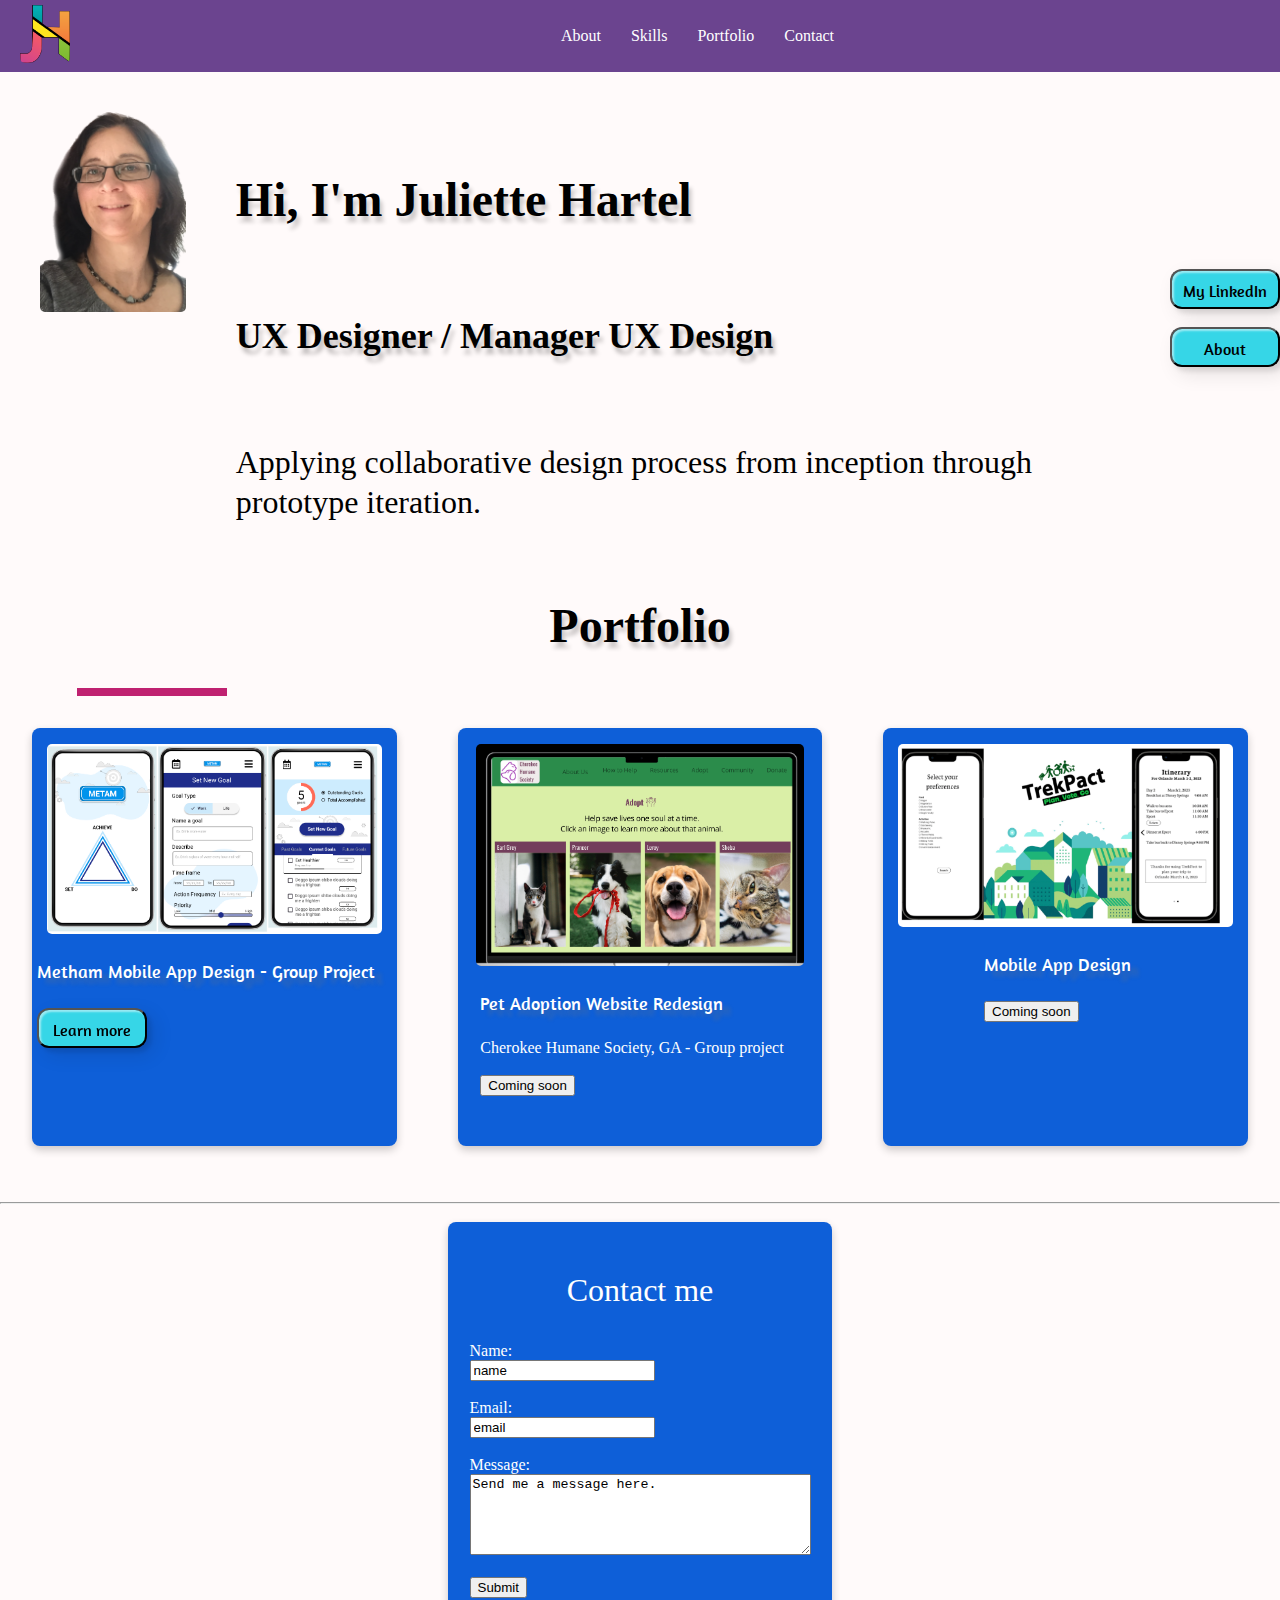
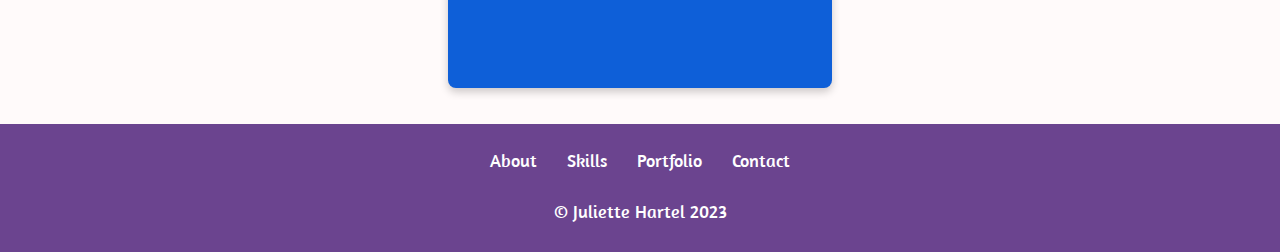
<file: index.html>
<!DOCTYPE html>
<html>
    <head>
        <link rel="stylesheet" href="./css/style.css">
        <link href="https://fonts.cdnfonts.com/css/merienda-one" rel="stylesheet">
         </style>
        
        <link rel="stylesheet" type="text/css" href="//fonts.googleapis.com/css?family=Amaranth" >
        <style>
            @import url('https://fonts.cdnfonts.com/css/merienda-one');
            @import url('https://fonts.cdnfonts.com/css/amaranth');
            </style>
        <link href="https://fonts.cdnfonts.com/css/amaranth" rel="stylesheet">

       <script src="./js/index.js"> </script>
        <title>Juliette Hartel Portfolio Home page
        </title>
    </head>
    <body>
        <header class="navbar">
            <nav class="navbar">
                <a class="logo" href="index.html">
                    <img src="./images/JH_Logo2.png" alt="Multicolor logo kind of similar to sained glass, with the initials JH" width="50px" hight="100px">
                </a>
    
                       
                <ul class="nav-links">
                    <li class="nav-item"><a href="about.html">About</a></li>
                    <li class="nav-item"><a href="about.html#Tools">Skills</a></li>
                    <li class="nav-item"><a href="#Portfolio">Portfolio</a></li>
                    <li class="nav-item"><a href="#contact">Contact</a></li>
                </ul>
            </nav>
            
        </header>
  
        <section> 
            <p></p>
            <div class="heroImg">
                <img src="./images/Headshot_Portfolio.png" alt="picture of woman with dark brown hair, green eyes and thin rectangular glasses, image of Juliette Hartel smiling, weariing a grey beeded necklace and light grey top." height=200px>
                <p></p>
            </div>
            <div class="content">
                <p></p>
                <h1>Hi, I'm Juliette Hartel</h1>
                <h2>UX Designer / Manager UX Design</h2>
                <h3>Applying collaborative design process
                    from inception through prototype iteration. 
                </h3>
            </div>
                <p></p>
                <div align="left">
                    <a href="https://www.linkedin.com/in/juliette-hartel-3a74981/"><button class="custom-btn">My LinkedIn</button></a>
                    <p></p>
                    <a href="about.html"> <button class="custom-btn">About</button></a>
                </div>
            </div>
        </section>
<div>
  

        <Section><H1 id="Portfolio" align="center">Portfolio</H1></Section>
        <div class="animate" style="background:#bf2170;height:8px;width:150px;position:sticky;"></div>
        <div><p></p><p></p></div>
       <section class="section2">
        <div class="card">
            <img src="./images/Metam Portfolio Images.png" alt="Metam" style="width: 92%">
            <div class="container">
              <h4>Metham Mobile App Design - Group Project</h4>
              <p></p>
              <a href="Metam-Portfolio.html"> <button class="custom-btn">Learn more</button></a>
            </div>
        </div>

        <div class="card">
                <img src="./images/Adption page for Cherokee Humane Society Prototype.png" alt="Adoption" style="width:90%">
                <div class="container">
                  <h4>Pet Adoption Website Redesign</h4>
                    Cherokee Humane Society, GA - Group project
                  <p></p>
                  <button>Coming soon</button>
                </div>
        </div>
        <div class="card">
                    <img src="./images/TrekPact Portfolio Images.png" alt="TrekPact" style="width:92%">
                    <div class="container">
                      <h4>Mobile App Design</h4>
                      <p></p>
                      <button>Coming soon</button>
                    </div>
        </div>
       </section>
       <hr>
       <p></p>
       <p></p>
       <!-- Contact form Constructed using HTML form -->
       <section>
               <div class="card">
                   <h3 id="contact">Contact me</h3>
                   <form>
                       <label for="name">Name:</label><br>
                       <input type="text" id="name" name="name" value="name"><br>
                       <br>
                       <label for="email">Email:</label><br>
                       <input type="email" id="email" name="email" value="email"><br><br>
                       <label for="message">Message:</label><br>
                       <textarea id="message" name="message" rows="5" cols="40">Send me a message here.</textarea><br><br>
                       <input type="submit">
                   </form>
                   <br>
                   <p></p>
                   <p></p>
               </div>
       </section>
       <div>
           <br>
           <p></p>
           <p></p>
       </div>
       <footer>
    
           <div class="footerBar">          
               <ul class="nav-links">
                   <li class="nav-item1"><a href="about.html">About</a></li>
                   <li class="nav-item1"><a href="about.html#Tools">Skills</a></li>
                   <li class="nav-item1"><a href="index.html">Portfolio</a></li>
                   <li class="nav-item1"><a href="#contact">Contact</a></li>
               </ul>
           </div>

           <div class="footer">
               <div class="footerContainer">
                   <p class="copyright">&copy; Juliette Hartel 2023</p>
               </div>
           </div>
       </footer>


      <!--  <script src="https://ajax.googleapis.com/ajax/libs/jquery/3.6.4/jquery.min.js"></script>-->

    </body>



<!-- how to download resume <a href = "https://www.tutorialspoint.com/page.pdf">Download PDF File</a>-->

<script src="https://ajax.googleapis.com/ajax/libs/jquery/3.4.1/jquery.min.js"></script>
<script src="js/index.js"></script>

</html>
</file>
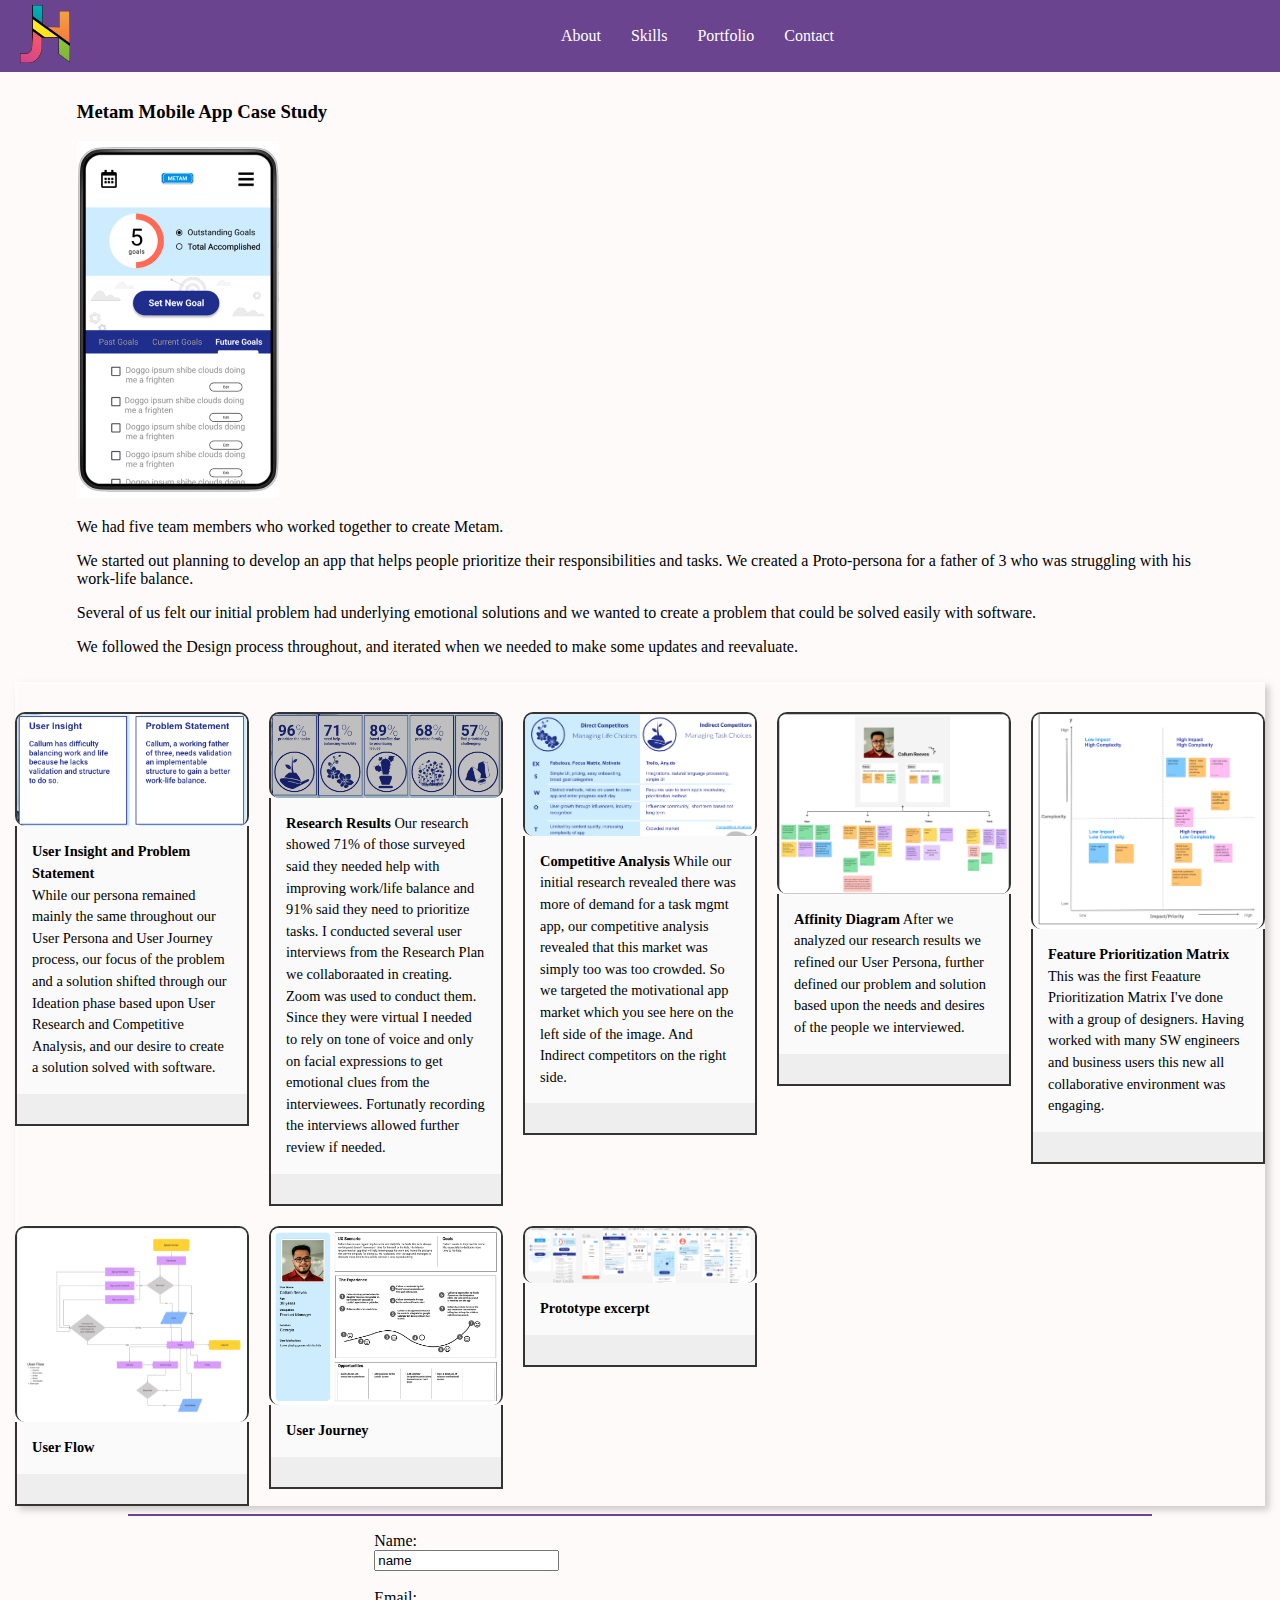
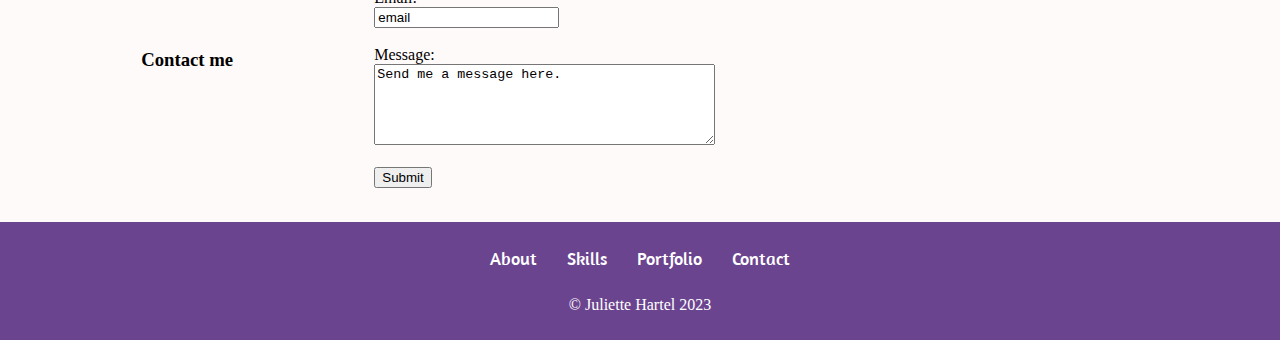
<file: Metam-Portfolio.html>
<!DOCTYPE html>
<html>
    <meta name="viewport" content="width=device-width, initial-scale=1">
    <head>
        <link rel="stylesheet" href="./css/stylesheet.css">

        <link href="https://fonts.cdnfonts.com/css/merienda-one" rel="stylesheet">
         </style>
        
        <link rel="stylesheet" type="text/css" href="//fonts.googleapis.com/css?family=Amaranth" >
        <style>
            @import url('https://fonts.cdnfonts.com/css/merienda-one');
            @import url('https://fonts.cdnfonts.com/css/amaranth');
            </style>
        <link href="https://fonts.cdnfonts.com/css/amaranth" rel="stylesheet">

       <script src="./js/index.js"> </script>
        <title>Juliette Hartel Portfolio Home page
        </title>
    </head>
    <body>
        <header class="navbar">
            <nav class="navbar">
                <a class="logo" href="index.html">
                    <img src="./images/JH_Logo2.png" alt="Multicolor logo kind of similar to sained glass, with the initials JH" width="50px" hight="100px">
                </a>
    
                       
                <ul class="nav-links">
                    <li class="nav-item"><a href="about.html">About</a></li>
                    <li class="nav-item"><a href="about.html#Tools">Skills</a></li>
                    <li class="nav-item"><a href="#Portfolio">Portfolio</a></li>
                    <li class="nav-item"><a href="#contact">Contact</a></li>
                </ul>
            </nav>
            
        </header>
  
<section> 
    <div class="content">
         <p></p>
        <h3>Metam Mobile App Case Study</h3>
        
        <img src="./images/Metam home page 1.png" alt="image of phone app with past, present and future goals accessible though tabs">
        <p></p>
        <p>
            We had five team members who worked together to create Metam.
            </p><p>
            We started out planning to develop an app that helps people prioritize their responsibilities and tasks. 
            We created a Proto-persona for a father of 3  who was struggling with his work-life balance.</p><p> Several of us felt our initial problem had underlying emotional solutions and we wanted to create a problem that could be solved easily with software. </p>
           
        </P>
        <p> We followed the Design process throughout, and iterated when we needed to make some updates and reevaluate.</p>
    </div>

    </section>
<div class="cards">
    <div class="card">
        <div>
            <img class="card__image" src="./images/UserInsigntProblemStatementMetam.png">
            <div class="card__content">
                <b align="center">User Insight and Problem Statement</b>
                <p>While our persona remained mainly the same throughout our User Persona and User Journey process, our focus of the problem and a solution shifted through our Ideation phase based upon User Research and Competitive Analysis, and our desire to create a solution solved with software.</p>
            </div>
        </div>
        <div class="card__info">
            <div>
         
            </div>
      
        </div>
    </div>
    <div class="card">
        <div>
            <img class="card__image" src="./images/Metam Survey Results.png">
            <div class="card__content">
            <b align="center">Research Results</b>
            Our research showed 
            71% of those surveyed said they needed help with improving work/life balance and 91% said they need to prioritize tasks.
        
            I conducted several user interviews from the Research Plan we collaboraated in creating. Zoom was used to conduct them. Since they were virtual I needed to rely on tone of voice and only on facial expressions to get emotional clues from the interviewees. Fortunatly recording the interviews allowed further review if needed. </div>

        <div class="card__info">
            <div>
         
            </div>
      
        </div>
        </div>
    </div>

    <div class="card">
        <div>
            <img class="card__image" src="./images/Metam Competitive analysis.png"> 
            <div class="card__content">
            <b align="center">Competitive Analysis</b>
            While our initial research revealed there was more of demand for a task mgmt app, our competitive analysis revealed that this market was simply too was too crowded. So we targeted the motivational app market which you see here on the left side of the image. And Indirect competitors on the right side.
            </div>

        <div class="card__info">
            <div>
         
            </div>
        </div>
        </div>
    </div> 

    <div class="card">
        <div>
            <img class="card__image" src="./images/Afinity Diagram-Metam.png">
            <div class="card__content"> 
            <b align="center">Affinity Diagram</b>
            After we analyzed our research results we refined our User Persona, further defined our problem and solution based upon the needs and desires of the people we interviewed.
            </div>

        <div class="card__info">
                <div>
                 
                </div>
              
        </div>
        </div>
    </div>
        <div class="card">
            <div>
                <img class="card__image" src="./images/FeaturePriorityMatrix-Metam.png">
                <div class="card__content">
                <b align="center">Feature Prioritization Matrix</b>
                This was the first Feaature Prioritization Matrix I've done with a group of designers. Having worked with many SW engineers and business users this new all collaborative environment was engaging. 
                </div>

            <div class="card__info">
                        <div>
                         
                        </div>
            </div>
            </div>
        </div>
    <div class="card">
        <div>
            <img class="card__image" src="./images/UserFlow-Metham.png">        
            <div class="card__content"> 
            <b align="center">User Flow</b>
            </div>
            
        <div class="card__info">
                <div>
                 
                </div>
        </div>
        </div>
    </div>
                
    <div class="card">
        <div>
            <img class="card__image" src="./images/UserJourney-Metam.png"> 
            <div class="card__content">
            <b align="center">User Journey</b>
                        
            </div>
        <div class="card__info">
            <div>
                     
            </div>
        </div>
        </div>
    </div>

    <div class="card">
        <div>
        <img class="card__image"src="./images/PrototypeExcerpt-Metam.png" align="center" height="75%">
        <div class="card__content">
        <b align="center">Prototype excerpt</b>

        </div>
        
    <div class="card__info">
        <div>
         
        </div>
    </div>
    </div>
</div> 
 </div>                    
                
</section>
<hr>
<p></p>
<p></p>
       <p></p>
       <p></p>
       <!-- Contact form Constructed using HTML form -->
       <section>
                   <h3 id="contact">Contact me</h3>
                   <form>
                       <label for="name">Name:</label><br>
                       <input type="text" id="name" name="name" value="name"><br>
                       <br>
                       <label for="email">Email:</label><br>
                       <input type="email" id="email" name="email" value="email"><br><br>
                       <label for="message">Message:</label><br>
                       <textarea id="message" name="message" rows="5" cols="40">Send me a message here.</textarea><br><br>
                       <input type="submit">
                       
                   </form>
                   <br>
                   <p></p>
                   <p></p>
               </div>
       </section>
       <div>
           <br>
           <p></p>
           <p></p>
       </div>
       <footer>
    
           <div class="footerBar">          
               <ul class="nav-links">
                   <li class="nav-item1"><a href="about.html">About</a></li>
                   <li class="nav-item1"><a href="about.html#Tools">Skills</a></li>
                   <li class="nav-item1"><a href="index.html">Portfolio</a></li>
                   <li class="nav-item1"><a href="#contact">Contact</a></li>
               </ul>
           </div>

           <div class="footer">
               <div class="footerContainer">
                   <p class="copyright">&copy; Juliette Hartel 2023</p>
               </div>
           </div>
       </footer>


      <!--  <script src="https://ajax.googleapis.com/ajax/libs/jquery/3.6.4/jquery.min.js"></script>-->

</body>



<!-- how to download resume <a href = "https://www.tutorialspoint.com/page.pdf">Download PDF File</a>-->

<script src="https://ajax.googleapis.com/ajax/libs/jquery/3.4.1/jquery.min.js"></script>
<script src="js/index.js"></script>

</html>
</file>
<file: css/style.css>
.button {
  margin: 20px; }
.custom-btn {
    width: 110px;
    height: 40px;
    color: #000000;
    border-radius: 12px;
    padding: 10px 10px;
    font-family:'Amaranth','Trebuchet MS', 'Lucida Sans Unicode', 'Lucida Grande', 'Lucida Sans', 'Arial', sans-serif;
    font-weight: 500;
    font-size: medium;
    background: #36d6e7;
    cursor: pointer;
    transition: all 0.3s ease;
    position: relative;
    display: inline-block;
    box-shadow:inset 2px 2px 2px 0px rgba(255,255,255,.5),
     7px 7px 20px 0px rgba(0,0,0,.1),
     4px 4px 5px 0px rgba(0,0,0,.1);
    outline: blue;
  }
.custom-btn:focus {box-sizing: border-box;
  outline:blue;
  background-color: gold;}

.custom-btn:hover{width:140px; ;}

body {

/* Homepage - Portfolio   
consider other backgroun colors 
HEX #FFF8DC RGB rgb(255, 248, 220) #FFF5EE  #FEFBEA RGB: (254,251,234) or #FFF8DC 	rgb(255, 248, 220) #FFFAFA 	rgb(255, 250, 250) 
 	#F8F8FF 	rgb(248, 248, 255)  	#FFFFF0 	rgb(255, 255, 240) Old: #FD9B9B */
background-color: #FFFAFA;
position: relative;
/*width: max-content;
height:100%; */ 
margin: 0;}

/* Hi, I’m Juliette Hartel */
/* headings styling */

/* Large devices (laptops/desktops, 992px and up) */
@media only screen and (min-width: 601px)

{h1 
  {
  Color:  #000000;
  font-family:'Merienda One'; sans serif;
  font-style: normal; 
  font-variant: normal; 
  font-weight: 700; 
  line-height: 58.8px;
  font-style: Bold;
  font-weight: 700;
  font-size: 48px;
  line-height: 60px;
  mix-blend-mode: normal;
  text-shadow: 3px 6px 4px rgba(0, 0, 0, 0.2);
  }}

h2{
color: #000000;
text-shadow: 3px 6px 4px rgba(0, 0, 0, 0.25);
font-family: 'Merienda One'; 
font-style: normal; 
font-variant: normal; 
font-size: 36px;
line-height: 48px;}


h3 { font-family: 'Merienda One'; 
     font-size: 32px; 
     font-style: normal; 
     font-variant: normal; 
     font-weight: 400; 
     line-height: 40px; }

p { font-family: 'Amaranth'; 
  font-size: 18px; 
  font-style: normal; 
  font-variant: normal; 
  font-weight: 400; 
  line-height: 24px; }

h4 { color:#FFFFFF;
     text-shadow: 8px 6px 4px #d98b162e;
     font-family: 'Amaranth'; 
     font-size: 18px; 
     font-style: bold; 
     font-variant: normal; 
     font-weight: 400; 
     line-height: 24px; }

/* heading and navigation stlying */
/* styled using flex */     
nav{
  width: 100%;
  background-color:#6B448F;
}
.navbar {
        Display: flex;
        /*justify-content: space-between; */       
        padding:auto;
        align-items: center;
          }

.navbar ul, .footerBar ul  {
    list-style-type: none;
    margin: 0 auto;}

.nav-links {
  display: flex;

}
.nav-item a {
  display: inline-block;
  justify-content:flex-end;
  padding: 10px 15px;
  text-decoration:none;
  color:white;
}

.nav-item:hover {
  background-color: white;
}

.nav-item:hover a {
  color: black;
}
.nav-item1 a {
  
  padding: 10px 15px;
  text-decoration:none;
  color:white;
}

.nav-item1:hover {
  background-color: white;
}
.nav-item1:hover a {
  color: black;

}
.logo {
    padding: 5px; 
    margin-left: 15px;}

/* main content styling */
/* styled using flex */

section {
  display: flex;
  flex-flow: row;
  align-items: center;
  justify-content: space-evenly;
}

.heroImg { 
  align-self: flex-start;
  padding: 40px;
  width:12%;
  gap: 20px;
}
.content {
  display: flex; 
  flex-flow: column;
  justify-content: center;
  width: 88%; 
  height:max-content;
  gap: 20px;
  margin: 10px 10px;
  }

/*.flight .flightRight  .flightTwo .flightTwoRight{
  display:inline-block;
  padding-right:20px ;
}*/


  .section2 {
    Display:flex;
    flex-wrap: wrap;
    justify-content: space-between;
    padding-bottom: 24px;
    margin: 2rem;}

    .section3 {
      Display:flex;
      flex-wrap: wrap;
      justify-content: space-between;
      padding-bottom: 24px;
      margin: 4rem; 
      max-height: 300px;}

label{color:#FFFFFF;}

.card {
        display:flex;
        flex-direction: column;
        align-items:center;
        background-color: #0E5FD8;
        color:#FFFFFF;
        box-shadow: 0 4px 8px 0 rgba(0,0,0,0.2);
        transition: 0.3s;
        padding-top: 1em;
        width: 30%;
        min-width: 360px;
        min-height: 402px;
        max-height:max-content;
        border-radius: 8px;
        
            }
            
.card:hover {
              box-shadow: 0 16px 32px 0 rgba(50,60,0,0.8);
            }
            
img {
      border-radius: 5px 5px 5px 5px;
            }
            
.container {
              padding: 2px 16px 30px 0px;
            }
          
/* footer styling */
footer {
  width:100%;
  background-color:#6B448F;
}

.footerBar{
display:flex;
padding-top: 15px;
padding-left: 5px;
padding-right: 5px;
/* color:#FFFFFF;
width:30%; */
}

.footerContainer {
padding-left: 5px;
padding-right: 5px;}


.nav-item1 a {
display: inline-block;
justify-content:flex-end;
text-decoration:none;
padding: 10px 15px;
color:white;
font-family: 'Amaranth';
font-size: 18px;
}

.nav-item1:hover a {
background-color: white;}

.nav-item1:hover a {
  color: black;}

  .navbar {
      Display: flex;
      /*justify-content: space-between; */       
      padding:0%;
      align-items: center;
        } 

.nav-item1:hover {
background-color: white;
}

.nav-item1:hover a {
color: black;
}
.footerBar ul {padding:0;}

/*.grid-container {
  display: grid;
  row-gap: 5px;
  grid-template-columns: auto auto;
  background-color: #0E5FD8;
  padding: 10px;}

.grid-item {
background-color: rgba(255, 255, 255, 0.8);
padding: 10px;
font-size: 18px;
text-align:left;
  } */

.WhiteCopyr {
    display: block;
    text-decoration:none;
    padding: 5px 8px;
    color:white;
    font-family: 'Amaranth';
    font-size: 16px;
    width: 100px;
    }
  
.footer {
    color: #FFFFFF;
    padding-bottom: 10px;
    padding-left: 5px;
    padding-right: 5px;
    text-align: center;
  
  }
</file>
<file: css/stylesheet.css>
/* body styling */
body {

    /* Portfolio page */
background-color: #FFFAFA;
position: relative;
margin:0;}

/* headings styling */

/* Large devices (laptops/desktops, 992px and up) */
@media only screen and (min-width: 601px)
{h1 
{
Color:  #000000;
font-family:'Merienda One'; 
font-style: normal; 
font-variant: normal; 
font-weight: 700; 
line-height: 58.8px;
font-style: Bold;
font-weight: 700;
font-size: 48px;
line-height: 60px;
mix-blend-mode: normal;
text-shadow: 3px 6px 4px rgba(0, 0, 0, 0.2);
}}

{h2{
color: #000000;
text-shadow: 3px 6px 4px rgba(212, 212, 212, 0.25);
font-family: 'Merienda One'; 
font-style: normal; 
font-variant: normal; 
font-size: 36px;
line-height: 48px;}}

{h3 {font-family: 'Merienda One'; 
     font-size: 32px; 
     font-style: normal; 
     font-variant: normal; 
     font-weight: 400; 
     line-height: 32px; }}

{P { font-family: 'Amaranth'; 
  font-size: 18px; 
  font-style: normal; 
  font-variant: normal; 
  font-weight: 400; 
  line-height: 24px; }}


{h4 { color:#FFFFFF;
     text-shadow: 8px 6px 4px #d98b162e;
     font-family: 'Amaranth'; 
     font-size: 18px; 
     font-style: bold; 
     font-variant: normal; 
     font-weight: 400; 
     line-height: 24px; }}

/* heading and navigation stlying */
/* styled using flex */
nav{
    width: 100%;
    background-color:#6B448F;
  }
  .navbar {
          Display: flex;
          /*justify-content: space-between; */       
          padding:0%;
          align-items: center;
            } 
  .navbar ul, .footerBar ul  {
        list-style-type: none;
        margin: 0 auto;}
  
  .nav-links {
    display: flex;
  
  }
  .nav-item a {
    display: inline-block;
    justify-content:flex-end;
    padding: 10px 15px;
    text-decoration:none;
    color:white;
  }
  .nav-item:hover {
    background-color: white;
  }
  
  .nav-item:hover a {
    color: black;
  }
  .nav-item1 a {
    
    padding: 10px 15px;
    text-decoration:none;
    color:white;
  }
  
  .nav-item1:hover {
    background-color: white;
  }
  .nav-item1:hover a {
    color: black;
  
  }
  .logo {
      padding: 5px; 
      margin-left: 15px;}
  

/* Card Styling */

.cards {
    margin: 0 auto;
    max-width: 1250px;
    display: grid;
    grid-template-columns: repeat(auto-fill, minmax(225px, 1fr));
    grid-auto-rows: auto;
    gap: 20px;
    font-family: 'Amaranth' 'sans-serif';
    padding-top: 30px;
    box-shadow:inset 2px 2px 2px 0px rgba(255,255,255,.5),
     4px 4px 10px 0px rgba(0,0,0,.1),
     4px 4px 5px 0px rgba(0,0,0,.1);
}

.cards:hover {
  box-shadow: 0 16px 32px 0 rgba(50,60,0,0.8);
}
.cards * {
    box-sizing: border-box;
}

.card__image {
    max-width: 100%;
    max-height: 350px;
    object-fit: cover;
    display: block;
    border-top: 2px solid #333333;
    border-right: 2px solid #333333;
    border-left: 2px solid #333333;
    border-radius: 10px 10px 10px 10px;
              
}

.card__content {
    line-height: 1.5;
    font-size: 0.9em;
    padding: 15px;
    background: #fafafa;
    border-right: 2px solid #333333;
    border-left: 2px solid #333333;
}

.card__content > p:first-of-type {
    margin-top: 0;
}

.card__content > p:last-of-type {
    margin-bottom: 0;
}

.card__info {
    padding: 15px;
    display: flex;
    justify-content: space-between;
    align-items: center;
    color: #555555;
    background: #eeeeee;
    font-size: 0.8em;
    border-bottom: 2px solid #333333;
    border-right: 2px solid #333333;
    border-left: 2px solid #333333;
}

.card__info i {
    font-size: 0.9em;
    margin-right: 8px;
}


section {
    display: flex;
    flex-flow: row;
    align-items: center;
    justify-content: space-evenly;
  }
  
  .content {
    display: inline-block; 
    width: 88%; 
    height:max-content;
    margin: 10px 10px;
    }
    hr{ 
        border: 0;
        clear:both;
        display:block;
        width: 80%;               
        background-color:#6B448F;
        height: 2px;
          } 
/* footer styling */
footer {
    width:100%;
    background-color:#6B448F;
}

.footerBar{
display:flex;
padding-top: 15px;
padding-left: 5px;
padding-right: 5px;
/* color:#FFFFFF;
width:30%; */
}

.footerContainer {
padding-left: 5px;
padding-right: 5px;}


.nav-item1 a {
display: inline-block;
justify-content:flex-end;
text-decoration:none;
padding: 10px 15px;
color:white;
font-family: 'Amaranth';
font-size: 18px;
}

.nav-item1:hover a {
background-color: white;}

.nav-item1:hover a {
    color: black;}

    .navbar {
        Display: flex;
        /*justify-content: space-between; */       
        padding:0%;
        align-items: center;
          } 

.nav-item1:hover {
  background-color: white;
}

.nav-item1:hover a {
  color: black;
}
.footerBar ul {padding:0;}

.WhiteCopyr {
    display: block;
    text-decoration:none;
    padding: 5px 8px;
    color:white;
    font-family: 'Amaranth';
    font-size: 16px;
    width: 100px;
    }
  
.footer {
    color: #FFFFFF;
    padding-bottom: 10px;
    padding-left: 5px;
    padding-right: 5px;
    text-align: center;
  
  }
</file>
